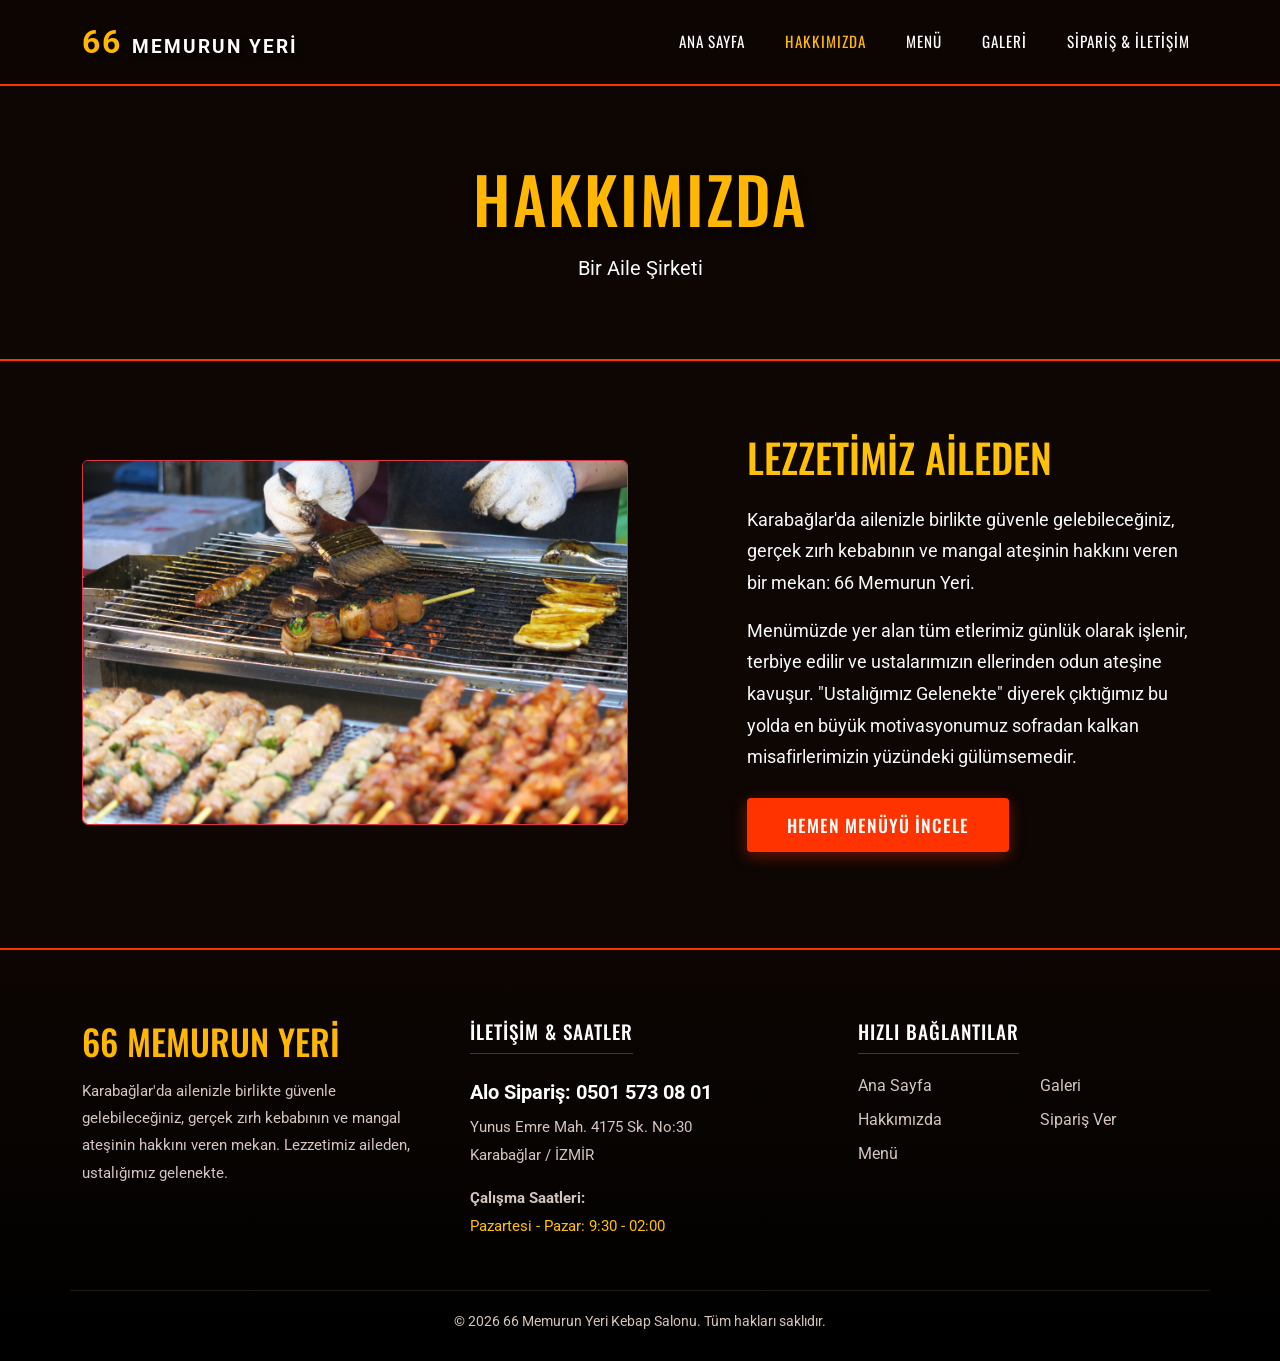
<file: hakkimizda.html>
<!DOCTYPE html>
<html lang="tr">
<head>
    <meta charset="UTF-8">
    <meta name="viewport" content="width=device-width, initial-scale=1.0">
    <title>66 Memurun Yeri | Hakkımızda</title>
    <link href="https://cdn.jsdelivr.net/npm/bootstrap@5.3.0/dist/css/bootstrap.min.css" rel="stylesheet">
    <link rel="stylesheet" href="style.css">
    <link rel="icon" type="image/png" href="img/icons8-cleaver-64.jpg">
</head>
<body>

    <nav class="navbar navbar-expand-lg fixed-top solid-bg" id="mainNav">
        <div class="container">
            <a class="navbar-brand" href="index.html">66 <span>MEMURUN YERİ</span></a>
            <button class="navbar-toggler border-0" type="button" data-bs-toggle="collapse" data-bs-target="#navbarNav">
                <span class="navbar-toggler-icon" style="filter: invert(1) sepia(1) saturate(5) hue-rotate(350deg);"></span>
            </button>
            <div class="collapse navbar-collapse" id="navbarNav">
                <ul class="navbar-nav ms-auto">
                    <li class="nav-item"><a class="nav-link" href="index.html">Ana Sayfa</a></li>
                    <li class="nav-item"><a class="nav-link active" href="hakkimizda.html">Hakkımızda</a></li>
                    <li class="nav-item"><a class="nav-link" href="menu.html">Menü</a></li>
                    <li class="nav-item"><a class="nav-link" href="galeri.html">Galeri</a></li>
                    <li class="nav-item"><a class="nav-link" href="iletisim.html">Sipariş & İletişim</a></li>
                </ul>
            </div>
        </div>
    </nav>

    <header class="page-header reveal">
        <div class="container">
            <h1 class="page-title">HAKKIMIZDA</h1>
            <p class="text-light mt-3 fs-5">Bir Aile Şirketi</p>
        </div>
    </header>

    <section class="container py-5 mb-5 reveal">
        <div class="row align-items-center mt-4">
            <div class="col-lg-6 mb-5 mb-lg-0">
                <img src="img/66memurunyeri.jpg" alt="Kebap Hazırlığı" class="img-fluid rounded border border-danger">
            </div>
            <div class="col-lg-5 offset-lg-1">
                <h2 class="brand-font mb-4 text-warning" style="font-size: 2.5rem;">LEZZETİMİZ AİLEDEN</h2>
                <p class="text-light" style="line-height: 1.8; font-size: 1.1rem;">Karabağlar'da ailenizle birlikte güvenle gelebileceğiniz, gerçek zırh kebabının ve mangal ateşinin hakkını veren bir mekan: 66 Memurun Yeri.</p>
                <p class="text-light mt-3" style="line-height: 1.8; font-size: 1.1rem;">Menümüzde yer alan tüm etlerimiz günlük olarak işlenir, terbiye edilir ve ustalarımızın ellerinden odun ateşine kavuşur. "Ustalığımız Gelenekte" diyerek çıktığımız bu yolda en büyük motivasyonumuz sofradan kalkan misafirlerimizin yüzündeki gülümsemedir.</p>
                <div class="mt-4"><a href="menu.html" class="btn btn-premium">Hemen Menüyü İncele</a></div>
            </div>
        </div>
    </section>

    <footer class="footer-pro reveal">
        <div class="container">
            <div class="row g-5">
                <div class="col-lg-4 col-md-6">
                    <h2 class="footer-logo">66 MEMURUN YERİ</h2>
                    <p class="footer-text">Karabağlar'da ailenizle birlikte güvenle gelebileceğiniz, gerçek zırh kebabının ve mangal ateşinin hakkını veren mekan. Lezzetimiz aileden, ustalığımız gelenekte.</p>
                </div>
                <div class="col-lg-4 col-md-6">
                    <h4 class="footer-title">İLETİŞİM & SAATLER</h4>
                    <p class="footer-text text-white fw-bold fs-5 mb-1">Alo Sipariş: 0501 573 08 01</p>
                    <p class="footer-text mb-3">Yunus Emre Mah. 4175 Sk. No:30<br>Karabağlar / İZMİR</p>
                    <p class="footer-text mb-0"><strong>Çalışma Saatleri:</strong></p>
                    <p class="footer-text text-warning">Pazartesi - Pazar: 9:30 - 02:00<br></p>
                </div>
                <div class="col-lg-4 col-md-12">
                    <h4 class="footer-title">HIZLI BAĞLANTILAR</h4>
                    <div class="row">
                        <div class="col-6">
                            <a href="index.html" class="footer-link">Ana Sayfa</a>
                            <a href="hakkimizda.html" class="footer-link">Hakkımızda</a>
                            <a href="menu.html" class="footer-link">Menü</a>
                        </div>
                        <div class="col-6">
                            <a href="galeri.html" class="footer-link">Galeri</a>
                            <a href="iletisim.html" class="footer-link">Sipariş Ver</a>
                        </div>
                    </div>
                </div>
            </div>
            <div class="row footer-bottom text-center">
                <div class="col-12"><p class="mb-0">&copy; 2026 66 Memurun Yeri Kebap Salonu. Tüm hakları saklıdır.</p></div>
            </div>
        </div>
    </footer>

    <script src="https://cdn.jsdelivr.net/npm/bootstrap@5.3.0/dist/js/bootstrap.bundle.min.js"></script>
    <script src="app.js"></script>
</body>
</html>
</file>
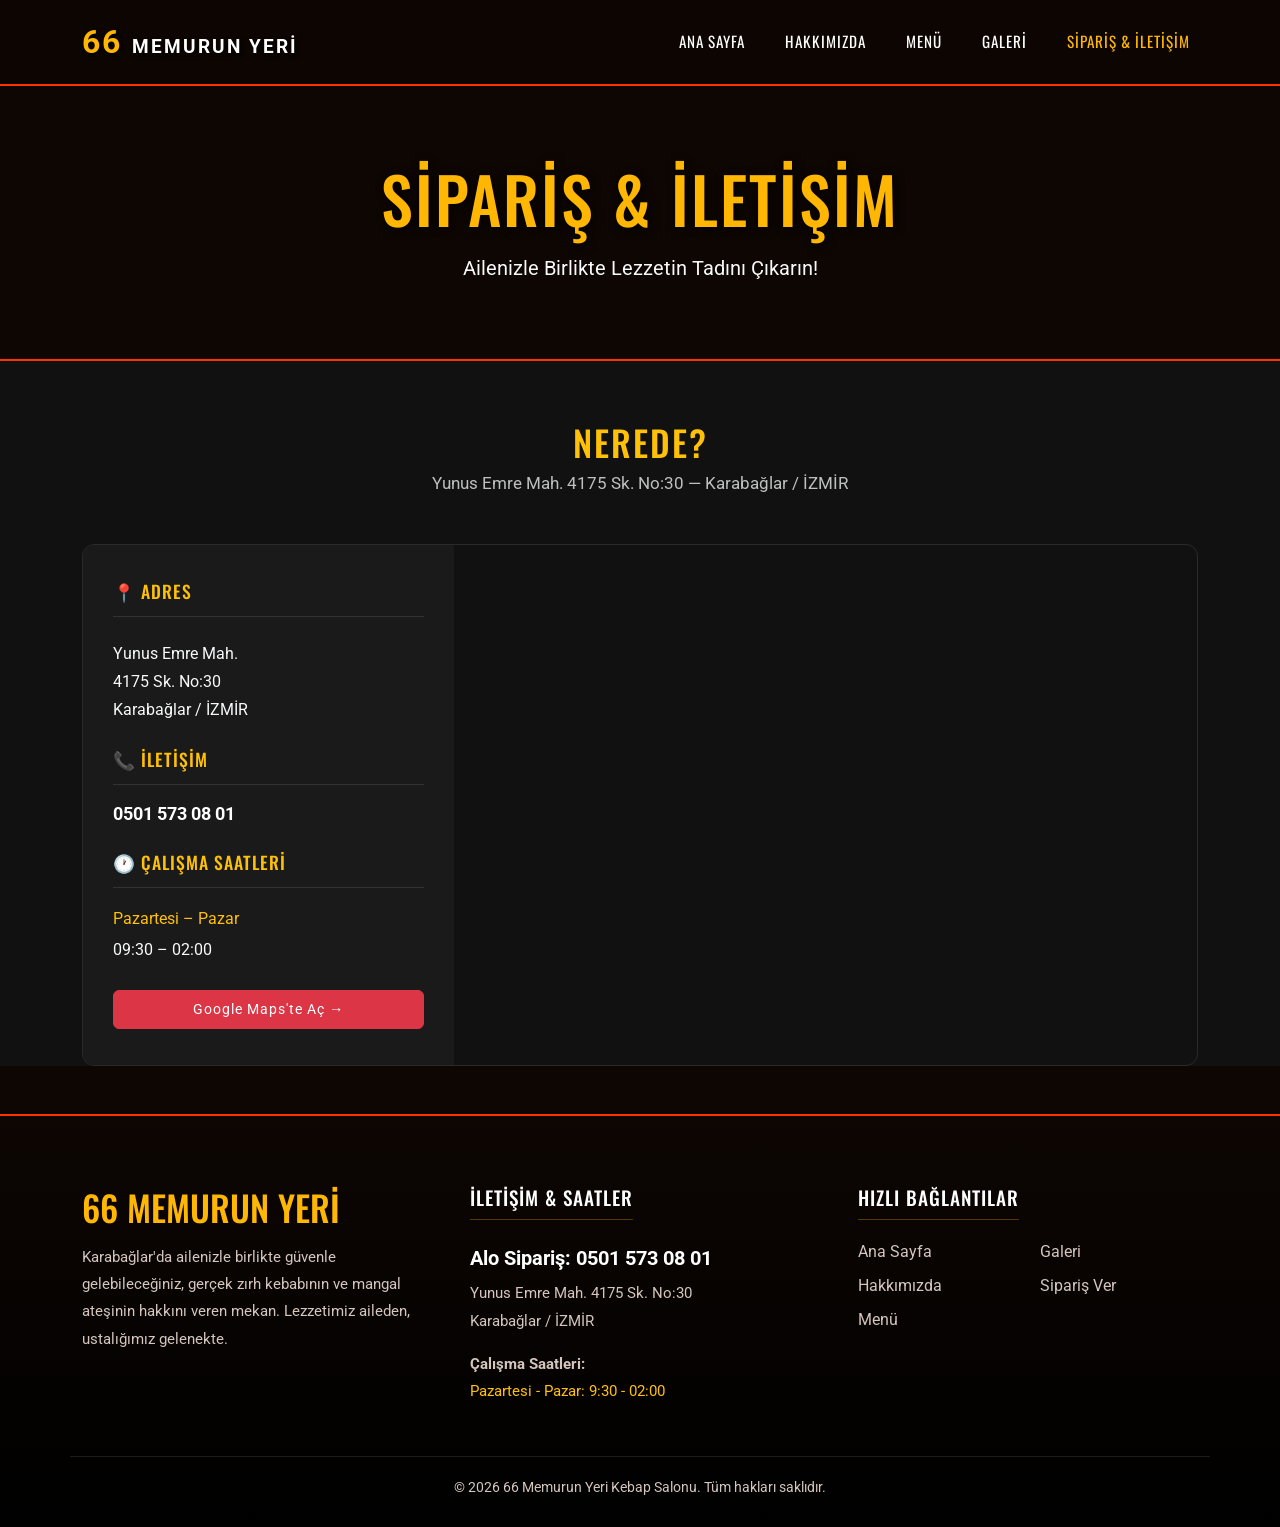
<file: iletisim.html>
<!DOCTYPE html>
<html lang="tr">
<head>
    <meta charset="UTF-8">
    <meta name="viewport" content="width=device-width, initial-scale=1.0">
    <title>66 Memurun Yeri | İletişim</title>
    <link href="https://cdn.jsdelivr.net/npm/bootstrap@5.3.0/dist/css/bootstrap.min.css" rel="stylesheet">
    <link rel="stylesheet" href="style.css">
    <link rel="icon" type="image/png" href="img/icons8-cleaver-64.jpg">
</head>
<body>

    <nav class="navbar navbar-expand-lg fixed-top solid-bg" id="mainNav">
        <div class="container">
            <a class="navbar-brand" href="index.html">66 <span>MEMURUN YERİ</span></a>
            <button class="navbar-toggler border-0" type="button" data-bs-toggle="collapse" data-bs-target="#navbarNav">
                <span class="navbar-toggler-icon" style="filter: invert(1) sepia(1) saturate(5) hue-rotate(350deg);"></span>
            </button>
            <div class="collapse navbar-collapse" id="navbarNav">
                <ul class="navbar-nav ms-auto">
                    <li class="nav-item"><a class="nav-link" href="index.html">Ana Sayfa</a></li>
                    <li class="nav-item"><a class="nav-link" href="hakkimizda.html">Hakkımızda</a></li>
                    <li class="nav-item"><a class="nav-link" href="menu.html">Menü</a></li>
                    <li class="nav-item"><a class="nav-link" href="galeri.html">Galeri</a></li>
                    <li class="nav-item"><a class="nav-link active" href="iletisim.html">Sipariş & İletişim</a></li>
                </ul>
            </div>
        </div>
    </nav>

    <header class="page-header reveal">
        <div class="container">
            <h1 class="page-title">SİPARİŞ & İLETİŞİM</h1>
            <p class="text-light mt-3 fs-5">Ailenizle Birlikte Lezzetin Tadını Çıkarın!</p>
        </div>
    </header>

    <!-- ===== HARİTA BÖLÜMÜ ===== -->
    <section class="reveal" style="background: #111; padding: 60px 0 0 0;">
        <div class="container mb-5">
            <div class="text-center mb-5">
                <h2 class="brand-font text-warning" style="font-size: 2.2rem; letter-spacing: 2px;">NEREDE?</h2>
                <p class="text-light mt-2" style="font-size: 1.05rem; opacity: 0.75;">Yunus Emre Mah. 4175 Sk. No:30 — Karabağlar / İZMİR</p>
            </div>

            <div class="row g-0 align-items-stretch" style="border: 1px solid #2a2a2a; border-radius: 12px; overflow: hidden;">

                <!-- Sol: Bilgi Kartı -->
                <div class="col-lg-4 d-flex flex-column justify-content-between" style="background: #1a1a1a; padding: 36px 30px;">
                    <div>
                        <h4 class="text-warning mb-4" style="font-size: 1.1rem; letter-spacing: 1px; text-transform: uppercase; border-bottom: 1px solid #333; padding-bottom: 14px;">
                            📍 Adres
                        </h4>
                        <p class="text-light mb-4" style="line-height: 1.8; font-size: 0.97rem;">
                            Yunus Emre Mah.<br>
                            4175 Sk. No:30<br>
                            Karabağlar / İZMİR
                        </p>

                        <h4 class="text-warning mb-3" style="font-size: 1.1rem; letter-spacing: 1px; text-transform: uppercase; border-bottom: 1px solid #333; padding-bottom: 14px;">
                            📞 İletişim
                        </h4>
                        <p class="mb-4">
                            <a href="tel:+905015730801" class="text-white fw-bold text-decoration-none" style="font-size: 1.1rem;">
                                0501 573 08 01
                            </a>
                        </p>

                        <h4 class="text-warning mb-3" style="font-size: 1.1rem; letter-spacing: 1px; text-transform: uppercase; border-bottom: 1px solid #333; padding-bottom: 14px;">
                            🕐 Çalışma Saatleri
                        </h4>
                        <p class="text-light mb-0" style="font-size: 0.97rem; line-height: 2;">
                            <span class="text-warning">Pazartesi – Pazar</span><br>
                            09:30 – 02:00
                        </p>
                    </div>

                    <div class="mt-4">
                        <a href="https://maps.google.com/?q=66memurunyeri+Karabağlar+İzmir&ll=38.3717,27.1277"
                           target="_blank"
                           class="btn btn-danger w-100 py-2"
                           style="letter-spacing: 1px; font-size: 0.9rem; border-radius: 6px;">
                            Google Maps'te Aç →
                        </a>
                    </div>
                </div>

                <!-- Sağ: Harita -->
                <div class="col-lg-8" style="min-height: 420px;">
                    <iframe
                        src="https://www.google.com/maps/embed?pb=!1m18!1m12!1m3!1d781.2!2d27.127697599999998!3d38.371650300000006!2m3!1f0!2f0!3f0!3m2!1i1024!2i768!4f13.1!3m3!1m2!1s0x14bbdf64998beb83%3A0x4e9182952a3f47b2!2s66memurunyeri!5e0!3m2!1str!2str!4v1700000000000!5m2!1str!2str"
                        width="100%"
                        height="100%"
                        style="border:0; display:block; min-height: 420px; filter: grayscale(20%) contrast(1.05);"
                        allowfullscreen=""
                        loading="lazy"
                        referrerpolicy="no-referrer-when-downgrade"
                        title="66 Memurun Yeri Harita">
                    </iframe>
                </div>

            </div>
        </div>
    </section>
    <!-- ===== HARİTA BÖLÜMÜ BİTİŞ ===== -->

    <footer class="footer-pro reveal">
        <div class="container">
            <div class="row g-5">
                <div class="col-lg-4 col-md-6">
                    <h2 class="footer-logo">66 MEMURUN YERİ</h2>
                    <p class="footer-text">Karabağlar'da ailenizle birlikte güvenle gelebileceğiniz, gerçek zırh kebabının ve mangal ateşinin hakkını veren mekan. Lezzetimiz aileden, ustalığımız gelenekte.</p>
                </div>
                <div class="col-lg-4 col-md-6">
                    <h4 class="footer-title">İLETİŞİM & SAATLER</h4>
                    <p class="footer-text text-white fw-bold fs-5 mb-1">Alo Sipariş: 0501 573 08 01</p>
                    <p class="footer-text mb-3">Yunus Emre Mah. 4175 Sk. No:30<br>Karabağlar / İZMİR</p>
                    <p class="footer-text mb-0"><strong>Çalışma Saatleri:</strong></p>
                    <p class="footer-text text-warning">Pazartesi - Pazar: 9:30 - 02:00<br></p>
                </div>
                <div class="col-lg-4 col-md-12">
                    <h4 class="footer-title">HIZLI BAĞLANTILAR</h4>
                    <div class="row">
                        <div class="col-6">
                            <a href="index.html" class="footer-link">Ana Sayfa</a>
                            <a href="hakkimizda.html" class="footer-link">Hakkımızda</a>
                            <a href="menu.html" class="footer-link">Menü</a>
                        </div>
                        <div class="col-6">
                            <a href="galeri.html" class="footer-link">Galeri</a>
                            <a href="iletisim.html" class="footer-link">Sipariş Ver</a>
                        </div>
                    </div>
                </div>
            </div>
            <div class="row footer-bottom text-center">
                <div class="col-12"><p class="mb-0">&copy; 2026 66 Memurun Yeri Kebap Salonu. Tüm hakları saklıdır.</p></div>
            </div>
        </div>
    </footer>

    <script src="https://cdn.jsdelivr.net/npm/bootstrap@5.3.0/dist/js/bootstrap.bundle.min.js"></script>
    <script src="app.js"></script>
</body>
</html>
</file>
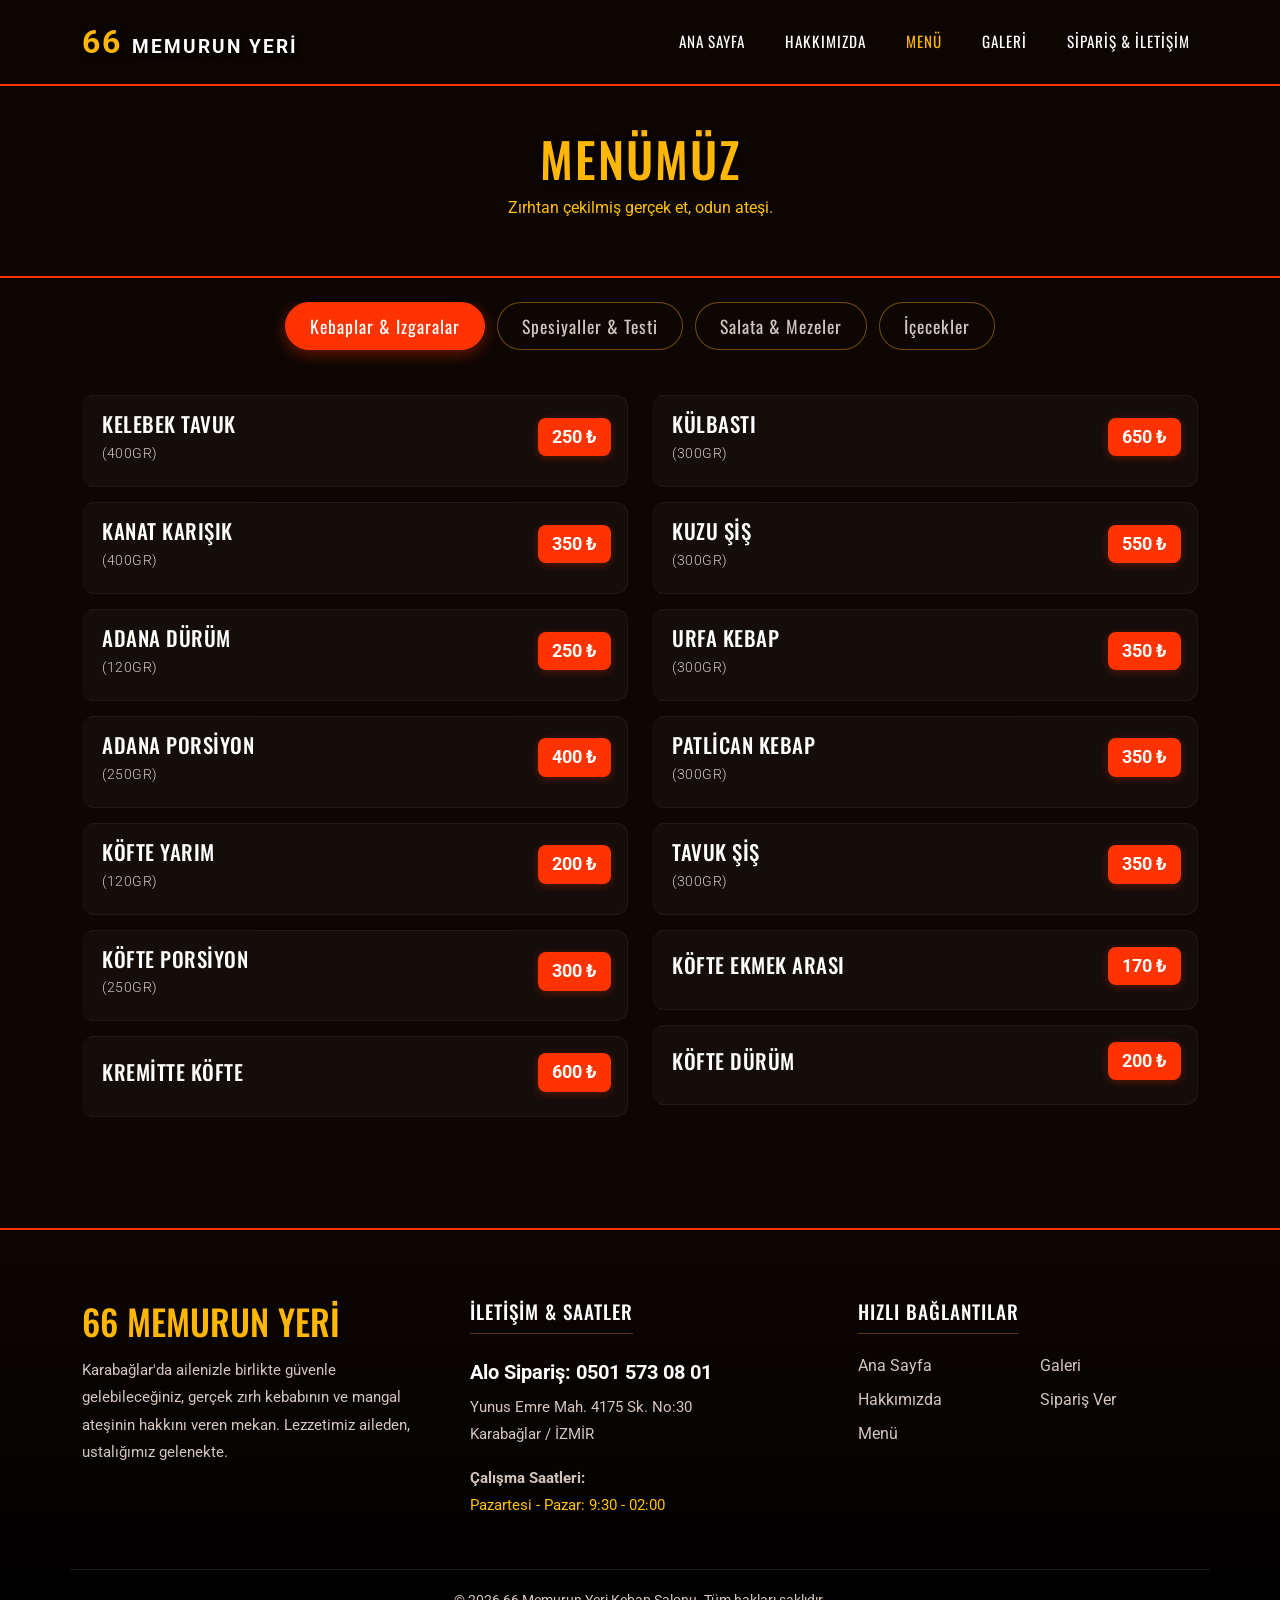
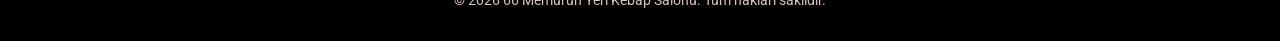
<file: menu.html>
<!DOCTYPE html>
<html lang="tr">

<head>
    <meta charset="UTF-8">
    <meta name="viewport" content="width=device-width, initial-scale=1.0">
    <title>66 Memurun Yeri | QR Menü</title>
    <link href="https://cdn.jsdelivr.net/npm/bootstrap@5.3.0/dist/css/bootstrap.min.css" rel="stylesheet">
    <link rel="stylesheet" href="style.css">
    <link rel="icon" type="image/png" href="img/icons8-cleaver-64.jpg">
</head>

<body>

    <nav class="navbar navbar-expand-lg fixed-top solid-bg" id="mainNav">
        <div class="container">
            <a class="navbar-brand" href="index.html">66 <span>MEMURUN YERİ</span></a>
            <button class="navbar-toggler border-0" type="button" data-bs-toggle="collapse" data-bs-target="#navbarNav">
                <span class="navbar-toggler-icon"
                    style="filter: invert(1) sepia(1) saturate(5) hue-rotate(350deg);"></span>
            </button>
            <div class="collapse navbar-collapse" id="navbarNav">
                <ul class="navbar-nav ms-auto">
                    <li class="nav-item"><a class="nav-link" href="index.html">Ana Sayfa</a></li>
                    <li class="nav-item"><a class="nav-link" href="hakkimizda.html">Hakkımızda</a></li>
                    <li class="nav-item"><a class="nav-link active" href="menu.html">Menü</a></li>
                    <li class="nav-item"><a class="nav-link" href="galeri.html">Galeri</a></li>
                    <li class="nav-item"><a class="nav-link" href="iletisim.html">Sipariş & İletişim</a></li>
                </ul>
            </div>
        </div>
    </nav>

    <header class="page-header reveal" style="padding: 130px 0 40px;">
        <div class="container">
            <h1 class="page-title" style="font-size: 3rem;">MENÜMÜZ</h1>
            <p class="text-warning mt-2 fs-6">Zırhtan çekilmiş gerçek et, odun ateşi.</p>
        </div>
    </header>

    <section class="container mb-5 pb-5 mt-4">

        <div class="menu-tabs reveal">
            <button class="tab-btn active" data-target="kebaplar">Kebaplar & Izgaralar</button>
            <button class="tab-btn" data-target="ozeller">Spesiyaller & Testi</button>
            <button class="tab-btn" data-target="salatalar">Salata & Mezeler</button>
            <button class="tab-btn" data-target="icecekler">İçecekler</button>
        </div>

        <div class="tab-content reveal delay-1">

            <div class="tab-pane active" id="kebaplar">
                <div class="row">
                    <div class="col-lg-6">
                        <div class="menu-item-pro">
                            <div class="item-header-pro">
                                <h3 class="item-title-pro">Kelebek Tavuk <br><small>(400gr)</small></h3><span
                                    class="price-badge">250 ₺</span>
                            </div>
                        </div>
                        <div class="menu-item-pro">
                            <div class="item-header-pro">
                                <h3 class="item-title-pro">Kanat Karışık<br><small>(400gr)</small></h3><span
                                    class="price-badge">350 ₺</span>
                            </div>
                        </div>
                        <div class="menu-item-pro">
                            <div class="item-header-pro">
                                <h3 class="item-title-pro">Adana Dürüm<br><small>(120gr)</small></h3><span
                                    class="price-badge">250 ₺</span>
                            </div>
                        </div>
                        <div class="menu-item-pro">
                            <div class="item-header-pro">
                                <h3 class="item-title-pro">Adana Porsiyon <br><small>(250gr)</small></h3><span
                                    class="price-badge">400 ₺</span>
                            </div>
                        </div>
                        <div class="menu-item-pro">
                            <div class="item-header-pro">
                                <h3 class="item-title-pro">Köfte Yarım<br><small>(120gr)</small></h3><span
                                    class="price-badge">200 ₺</span>
                            </div>
                        </div>
                        <div class="menu-item-pro">
                            <div class="item-header-pro">
                                <h3 class="item-title-pro">Köfte Porsiyon<br><small>(250gr)</small></h3><span
                                    class="price-badge">300 ₺</span>
                            </div>
                        </div>
                        <div class="menu-item-pro">
                            <div class="item-header-pro">
                                <h3 class="item-title-pro">Kremitte Köfte</h3><span class="price-badge">600 ₺</span>
                            </div>
                        </div>
                    </div>
                    <div class="col-lg-6">
                        <div class="menu-item-pro">
                            <div class="item-header-pro">
                                <h3 class="item-title-pro">Külbastı <br><small>(300gr)</small></h3><span
                                    class="price-badge">650 ₺</span>
                            </div>
                        </div>
                        <div class="menu-item-pro">
                            <div class="item-header-pro">
                                <h3 class="item-title-pro">Kuzu Şiş <br><small>(300gr)</small></h3><span
                                    class="price-badge">550 ₺</span>
                            </div>
                        </div>
                        <div class="menu-item-pro">
                            <div class="item-header-pro">
                                <h3 class="item-title-pro">Urfa Kebap <br><small>(300gr)</small></h3><span
                                    class="price-badge">350 ₺</span>
                            </div>
                        </div>
                        <div class="menu-item-pro">
                            <div class="item-header-pro">
                                <h3 class="item-title-pro">Patlican Kebap <br><small>(300gr)</small></h3><span
                                    class="price-badge">350 ₺</span>
                            </div>
                        </div>
                        <div class="menu-item-pro">
                            <div class="item-header-pro">
                                <h3 class="item-title-pro">Tavuk Şiş<br><small>(300gr)</small></h3><span
                                    class="price-badge">350 ₺</span>
                            </div>
                        </div>
                        <div class="menu-item-pro">
                            <div class="item-header-pro">
                                <h3 class="item-title-pro">Köfte Ekmek Arası</h3><span class="price-badge">170 ₺</span>
                            </div>
                        </div>
                        <div class="menu-item-pro">
                            <div class="item-header-pro">
                                <h3 class="item-title-pro">Köfte Dürüm</h3><span class="price-badge">200 ₺</span>
                            </div>
                        </div>
                    </div>
                </div>
            </div>

            <div class="tab-pane" id="ozeller">
                <div class="row justify-content-center">
                    <div class="col-lg-8">
                        <div class="menu-item-pro" style="border-color: var(--primary-color);">
                            <div class="item-header-pro">
                                <h3 class="item-title-pro text-warning">Testi Kebabı <br><small
                                        class="text-white">(500gr)</small></h3><span class="price-badge">1000 ₺</span>
                            </div>
                            <p class="item-desc-pro mt-2">Özel testisinde alevli şov eşliğinde masanızda kırılır. Tam
                                bir görsel ve lezzet şöleni.</p>
                        </div>
                        <div class="menu-item-pro">
                            <div class="item-header-pro">
                                <h3 class="item-title-pro text-warning">66 Memur Kebabı</h3><span
                                    class="price-badge">1200 ₺</span>
                            </div>
                            <p class="item-desc-pro mt-2">Mekanımıza adını veren, ustamızın sırrı özel terbiye edilmiş
                                karışım.</p>
                        </div>
                        <div class="menu-item-pro">
                            <div class="item-header-pro">
                                <h3 class="item-title-pro text-warning">Karışık Kebap</h3><span class="price-badge">1200
                                    ₺</span>
                            </div>
                            <p class="item-desc-pro mt-2">Adana, Urfa, Şiş ve Kanat'ın bir arada sunulduğu dev ziyafet
                                tepsisi.</p>
                        </div>
                    </div>
                </div>
            </div>

            <div class="tab-pane" id="salatalar">
                <div class="row">
                    <div class="col-lg-6">
                        <div class="menu-item-pro">
                            <div class="item-header-pro">
                                <h3 class="item-title-pro">Mevsim Salatası</h3><span class="price-badge">200 ₺</span>
                            </div>
                        </div>
                        <div class="menu-item-pro">
                            <div class="item-header-pro">
                                <h3 class="item-title-pro">Çoban Salata</h3><span class="price-badge">250 ₺</span>
                            </div>
                        </div>
                        <div class="menu-item-pro">
                            <div class="item-header-pro">
                                <h3 class="item-title-pro">Hellim Peynirli Salata</h3><span class="price-badge">400
                                    ₺</span>
                            </div>
                        </div>
                        <div class="menu-item-pro">
                            <div class="item-header-pro">
                                <h3 class="item-title-pro text-warning">Memur Special Salata</h3><span
                                    class="price-badge">600 ₺</span>
                            </div>
                        </div>
                    </div>
                    <div class="col-lg-6">
                        <div class="menu-item-pro">
                            <div class="item-header-pro">
                                <h3 class="item-title-pro">Köz Patlıcanlı Salata</h3><span class="price-badge">500
                                    ₺</span>
                            </div>
                        </div>
                        <div class="menu-item-pro">
                            <div class="item-header-pro">
                                <h3 class="item-title-pro">Yoğurtlu Semizotu Salatası</h3><span class="price-badge">200
                                    ₺</span>
                            </div>
                        </div>
                        <div class="menu-item-pro">
                            <div class="item-header-pro">
                                <h3 class="item-title-pro">Peynirli Rokalı Salata</h3><span class="price-badge">250
                                    ₺</span>
                            </div>
                        </div>
                        <div class="menu-item-pro">
                            <div class="item-header-pro">
                                <h3 class="item-title-pro">Bol Yeşillikli Kebap Salata</h3><span class="price-badge">250
                                    ₺</span>
                            </div>
                        </div>
                    </div>
                </div>
            </div>

            <div class="tab-pane" id="icecekler">
                <div class="row justify-content-center">
                    <div class="col-lg-6">
                        <div class="menu-item-pro">
                            <div class="item-header-pro">
                                <h3 class="item-title-pro">Kutu İçecekler</h3><span class="price-badge">50 ₺</span>
                            </div>
                        </div>
                        <div class="menu-item-pro">
                            <div class="item-header-pro">
                                <h3 class="item-title-pro">Coca cola</h3><span class="price-badge">80 ₺</span>
                            </div>
                        </div>
                        <div class="menu-item-pro">
                            <div class="item-header-pro">
                                <h3 class="item-title-pro">Soda</h3><span class="price-badge">30 ₺</span>
                            </div>
                        </div>
                        <div class="menu-item-pro">
                            <div class="item-header-pro">
                                <h3 class="item-title-pro">Ayran</h3><span class="price-badge">30 ₺</span>
                            </div>
                        </div>
                        <div class="menu-item-pro">
                            <div class="item-header-pro">
                                <h3 class="item-title-pro">Gazoz</h3><span class="price-badge">50 ₺</span>
                            </div>
                        </div>
                        <div class="menu-item-pro">
                            <div class="item-header-pro">
                                <h3 class="item-title-pro">İce tea</h3><span class="price-badge">70 ₺</span>
                            </div>
                        </div>
                        <div class="menu-item-pro">
                            <div class="item-header-pro">
                                <h3 class="item-title-pro">Fusea tea</h3><span class="price-badge">70 ₺</span>
                            </div>
                        </div>
                        <div class="menu-item-pro">
                            <div class="item-header-pro">
                                <h3 class="item-title-pro">Küçük içe tea</h3><span class="price-badge">40 ₺</span>
                            </div>
                        </div>
                        <div class="menu-item-pro">
                            <div class="item-header-pro">
                                <h3 class="item-title-pro">Su</h3><span class="price-badge">20₺</span>
                            </div>
                        </div>
                        <div class="menu-item-pro">
                            <div class="item-header-pro">
                                <h3 class="item-title-pro">Meyveli soda</h3><span class="price-badge">40₺</span>
                            </div>
                        </div>
                    </div>
                </div>
            </div>

        </div>
    </section>

    <footer class="footer-pro reveal">
        <div class="container">
            <div class="row g-5">
                <div class="col-lg-4 col-md-6">
                    <h2 class="footer-logo">66 MEMURUN YERİ</h2>
                    <p class="footer-text">Karabağlar'da ailenizle birlikte güvenle gelebileceğiniz, gerçek zırh
                        kebabının ve mangal ateşinin hakkını veren mekan. Lezzetimiz aileden, ustalığımız gelenekte.</p>
                </div>
                <div class="col-lg-4 col-md-6">
                    <h4 class="footer-title">İLETİŞİM & SAATLER</h4>
                    <p class="footer-text text-white fw-bold fs-5 mb-1">Alo Sipariş: 0501 573 08 01</p>
                    <p class="footer-text mb-3">Yunus Emre Mah. 4175 Sk. No:30<br>Karabağlar / İZMİR</p>
                    <p class="footer-text mb-0"><strong>Çalışma Saatleri:</strong></p>
                    <p class="footer-text text-warning">Pazartesi - Pazar: 9:30 - 02:00<br></p>
                </div>
                <div class="col-lg-4 col-md-12">
                    <h4 class="footer-title">HIZLI BAĞLANTILAR</h4>
                    <div class="row">
                        <div class="col-6">
                            <a href="index.html" class="footer-link">Ana Sayfa</a>
                            <a href="hakkimizda.html" class="footer-link">Hakkımızda</a>
                            <a href="menu.html" class="footer-link">Menü</a>
                        </div>
                        <div class="col-6">
                            <a href="galeri.html" class="footer-link">Galeri</a>
                            <a href="iletisim.html" class="footer-link">Sipariş Ver</a>
                        </div>
                    </div>
                </div>
            </div>
            <div class="row footer-bottom text-center">
                <div class="col-12">
                    <p class="mb-0">&copy; 2026 66 Memurun Yeri Kebap Salonu. Tüm hakları saklıdır.</p>
                </div>
            </div>
        </div>
    </footer>

    <script src="https://cdn.jsdelivr.net/npm/bootstrap@5.3.0/dist/js/bootstrap.bundle.min.js"></script>
    <script src="app.js"></script>
</body>

</html>
</file>
<file: style.css>
@import url("https://fonts.googleapis.com/css2?family=Roboto:wght@300;400;500;700&family=Oswald:wght@400;500;700&display=swap");

:root {
  --primary-color: #ff3300;
  --secondary-color: #ffb703;
  --dark-bg: #0d0603;
  --surface-bg: #1a0c06;
  --light-text: #ffffff;
  --muted-text: #d4c5bd;
}

body {
  font-family: "Roboto", sans-serif;
  background-color: var(--dark-bg);
  color: var(--light-text);
  -webkit-font-smoothing: antialiased;
  overflow-x: hidden;
}

h1,
h2,
h3,
h4,
.brand-font {
  font-family: "Oswald", sans-serif;
  text-transform: uppercase;
}

a {
  text-decoration: none;
}

.navbar {
  padding: 1.5rem 0;
  transition: all 0.5s ease;
  background-color: transparent;
}
.navbar.scrolled,
.navbar.solid-bg {
  padding: 0.8rem 0;
  background-color: rgba(13, 6, 3, 0.98) !important;
  backdrop-filter: blur(10px);
  border-bottom: 2px solid var(--primary-color);
}
.navbar-brand {
  letter-spacing: 2px;
  color: var(--secondary-color) !important;
  font-weight: 700;
  font-size: 2rem !important;
  text-shadow: 2px 2px 4px rgba(0, 0, 0, 0.8);
}
.navbar-brand span {
  color: var(--light-text);
  font-size: 1.2rem;
}

.nav-link {
  color: var(--light-text) !important;
  text-transform: uppercase;
  font-size: 0.95rem;
  font-family: "Oswald", sans-serif;
  letter-spacing: 1px;
  margin-left: 1.5rem;
  transition: color 0.3s ease;
}
.nav-link:hover,
.nav-link.active {
  color: var(--secondary-color) !important;
}

.btn-premium {
  background-color: var(--primary-color);
  border: none;
  color: white;
  padding: 14px 40px;
  text-transform: uppercase;
  letter-spacing: 1px;
  font-size: 1.1rem;
  font-family: "Oswald", sans-serif;
  font-weight: 500;
  transition: all 0.3s ease;
  display: inline-block;
  border-radius: 4px;
  box-shadow: 0 4px 15px rgba(255, 51, 0, 0.4);
}
.btn-premium:hover {
  background-color: var(--secondary-color);
  color: var(--dark-bg);
  transform: translateY(-2px);
  box-shadow: 0 6px 20px rgba(255, 183, 3, 0.5);
}
.btn-outline {
  background-color: transparent;
  border: 2px solid var(--secondary-color);
  color: var(--secondary-color);
  box-shadow: none;
}
.btn-outline:hover {
  background-color: var(--secondary-color);
  color: var(--dark-bg);
}

.page-header {
  padding: 160px 0 60px;
  background-color: var(--dark-bg);
  text-align: center;
  border-bottom: 2px solid var(--primary-color);
  background:
    linear-gradient(rgba(13, 6, 3, 0.85), rgba(13, 6, 3, 1)),
    url("https://images.unsplash.com/photo-1529193591184-b1d58069ecdd?ixlib=rb-4.0.3&auto=format&fit=crop&w=1920&q=80")
      center/cover;
}
.page-title {
  font-size: 4rem;
  color: var(--secondary-color);
  letter-spacing: 2px;
  text-shadow: 2px 2px 10px rgba(0, 0, 0, 0.8);
}

.reveal {
  opacity: 0;
  transform: translateY(30px);
  transition: all 0.6s ease;
}
.reveal.active {
  opacity: 1;
  transform: translateY(0);
}
.delay-1 {
  transition-delay: 0.1s;
}
.delay-2 {
  transition-delay: 0.2s;
}

.hero-modern {
  height: 100vh;
  display: flex;
  align-items: center;
  position: relative;
  background:
    linear-gradient(90deg, rgba(13, 6, 3, 0.95) 0%, rgba(13, 6, 3, 0.4) 100%),
    url("https://images.unsplash.com/photo-1555939594-58d7cb561ad1?ixlib=rb-4.0.3&auto=format&fit=crop&w=1920&q=80")
      center/cover no-repeat;
  background-attachment: fixed;
}
.hero-content {
  max-width: 800px;
  padding-top: 50px;
}
.hero-modern .hero-title {
  font-size: 4.5rem;
  line-height: 1.1;
  letter-spacing: 1px;
  margin-bottom: 15px;
  color: var(--secondary-color);
  text-shadow: 3px 3px 15px rgba(255, 51, 0, 0.6);
}
.hero-modern .hero-subtitle {
  font-size: 1.5rem;
  font-weight: 500;
  color: #fff;
  margin-bottom: 35px;
  line-height: 1.5;
  font-style: italic;
}

.custom-card {
  background-color: rgba(26, 12, 6, 0.7);
  border: 1px solid rgba(255, 183, 3, 0.2);
  border-radius: 8px;
  transition: all 0.3s ease;
  padding: 30px 20px;
}
.custom-card:hover {
  border-color: var(--primary-color);
  transform: translateY(-5px);
  box-shadow: 0 10px 20px rgba(255, 51, 0, 0.2);
}

.specialty-card {
  background: var(--surface-bg);
  border: 1px solid rgba(255, 183, 3, 0.15);
  border-radius: 12px;
  overflow: hidden;
  transition:
    transform 0.4s ease,
    box-shadow 0.4s ease;
  height: 100%;
  display: flex;
  flex-direction: column;
}
.specialty-card:hover {
  transform: translateY(-10px);
  box-shadow: 0 15px 30px rgba(255, 51, 0, 0.25);
  border-color: var(--primary-color);
}
.specialty-img {
  width: 100%;
  height: 250px;
  object-fit: cover;
  border-bottom: 3px solid var(--primary-color);
}
.specialty-body {
  padding: 30px 20px;
  text-align: center;
  flex-grow: 1;
  display: flex;
  flex-direction: column;
}

.quote-section {
  background:
    linear-gradient(rgba(13, 6, 3, 0.9), rgba(13, 6, 3, 0.95)),
    url("https://images.unsplash.com/photo-1544025162-d76694265947?ixlib=rb-4.0.3&auto=format&fit=crop&w=1920&q=80")
      center/cover fixed;
  padding: 100px 0;
  border-top: 1px solid rgba(255, 183, 3, 0.2);
  border-bottom: 1px solid rgba(255, 183, 3, 0.2);
}
.quote-icon {
  font-size: 4rem;
  color: var(--primary-color);
  margin-bottom: 20px;
  opacity: 0.5;
}

.review-card {
  background: rgba(255, 255, 255, 0.02);
  padding: 40px 30px;
  border-radius: 12px;
  border-left: 4px solid var(--primary-color);
  text-align: left;
  height: 100%;
  transition: background 0.3s;
}
.review-card:hover {
  background: rgba(255, 255, 255, 0.05);
}
.review-stars {
  color: var(--secondary-color);
  margin-bottom: 15px;
  font-size: 1.2rem;
  letter-spacing: 2px;
}
.review-text {
  font-size: 1.05rem;
  color: var(--muted-text);
  line-height: 1.8;
  font-style: italic;
  margin-bottom: 20px;
}
.review-author {
  font-family: "Oswald", sans-serif;
  color: var(--light-text);
  font-size: 1.1rem;
  letter-spacing: 1px;
}

.menu-tabs {
  display: flex;
  flex-wrap: nowrap;
  overflow-x: auto;
  -webkit-overflow-scrolling: touch;
  gap: 12px;
  padding-bottom: 15px;
  margin-bottom: 30px;
  justify-content: flex-start;
  scrollbar-width: none;
}
.menu-tabs::-webkit-scrollbar {
  display: none;
}

@media (min-width: 768px) {
  .menu-tabs {
    justify-content: center;
  }
}

.tab-btn {
  flex: 0 0 auto;
  background: var(--dark-bg);
  border: 1px solid rgba(255, 183, 3, 0.4);
  color: var(--muted-text);
  font-size: 1.1rem;
  font-family: "Oswald", sans-serif;
  letter-spacing: 1px;
  padding: 10px 24px;
  cursor: pointer;
  transition: all 0.3s ease;
  border-radius: 50px;
}
.tab-btn.active,
.tab-btn:hover {
  background: var(--primary-color);
  color: white;
  border-color: var(--primary-color);
  box-shadow: 0 4px 15px rgba(255, 51, 0, 0.4);
}

.tab-pane {
  display: none;
  animation: fadeIn 0.4s ease;
}
.tab-pane.active {
  display: block;
}
@keyframes fadeIn {
  from {
    opacity: 0;
  }
  to {
    opacity: 1;
  }
}

.menu-item-pro {
  background: rgba(255, 255, 255, 0.03);
  border: 1px solid rgba(255, 255, 255, 0.05);
  border-radius: 12px;
  padding: 16px;
  margin-bottom: 15px;
  border-left: 4px solid transparent;
  transition: all 0.2s ease;
}
.menu-item-pro:active,
.menu-item-pro:hover {
  background: rgba(255, 255, 255, 0.08);
  border-left-color: var(--primary-color);
}
.item-header-pro {
  display: flex;
  justify-content: space-between;
  align-items: center;
  margin-bottom: 8px;
}
.item-title-pro {
  font-family: "Oswald", sans-serif;
  font-size: 1.3rem;
  color: var(--light-text);
  margin: 0;
  letter-spacing: 0.5px;
}
.item-title-pro small {
  font-family: "Roboto", sans-serif;
  color: var(--muted-text);
  font-size: 0.85rem;
  font-weight: 300;
}
.price-badge {
  background: var(--primary-color);
  color: white;
  font-family: "Roboto", sans-serif;
  font-weight: 700;
  font-size: 1.1rem;
  padding: 6px 14px;
  border-radius: 8px;
  box-shadow: 0 2px 8px rgba(255, 51, 0, 0.3);
}
.item-desc-pro {
  color: var(--muted-text);
  font-weight: 300;
  font-size: 0.9rem;
  line-height: 1.5;
  margin-bottom: 0;
}

.gallery-section {
  padding: 50px 0;
}
.gallery-grid {
  display: grid;
  grid-template-columns: repeat(3, 1fr);
  gap: 15px;
}
.gallery-item {
  border-radius: 8px;
  height: 300px;
  overflow: hidden;
  border: 2px solid var(--primary-color);
}
.gallery-item img {
  width: 100%;
  height: 100%;
  object-fit: cover;
  transition: transform 0.4s ease;
}
.gallery-item:hover img {
  transform: scale(1.08);
}

.contact-wrapper {
  background-color: var(--surface-bg);
  padding: 40px;
  border-radius: 8px;
  border: 2px solid var(--secondary-color);
}
.alo-siparis {
  font-family: "Oswald", sans-serif;
  font-size: 3.5rem;
  color: var(--light-text);
  margin-bottom: 0;
  text-shadow: 2px 2px 10px rgba(255, 51, 0, 0.5);
}

.footer-pro {
  background: linear-gradient(to top, #000000 0%, var(--dark-bg) 100%);
  padding: 70px 0 30px;
  border-top: 2px solid var(--primary-color);
}
.footer-logo {
  font-size: 2.2rem;
  color: var(--secondary-color);
  font-family: "Oswald", sans-serif;
  margin-bottom: 15px;
}
.footer-title {
  color: var(--light-text);
  font-family: "Oswald", sans-serif;
  font-size: 1.2rem;
  margin-bottom: 20px;
  letter-spacing: 1px;
  border-bottom: 1px solid rgba(255, 183, 3, 0.3);
  padding-bottom: 10px;
  display: inline-block;
}
.footer-text {
  color: var(--muted-text);
  font-size: 0.95rem;
  line-height: 1.8;
  margin-bottom: 10px;
}
.footer-link {
  color: var(--muted-text);
  text-decoration: none;
  transition: color 0.3s;
  display: block;
  margin-bottom: 10px;
}
.footer-link:hover {
  color: var(--primary-color);
}
.footer-bottom {
  border-top: 1px solid rgba(255, 255, 255, 0.1);
  margin-top: 40px;
  padding-top: 20px;
  font-size: 0.85rem;
  color: var(--muted-text);
}

@media (max-width: 991px) {
  .hero-modern .hero-title {
    font-size: 3.5rem;
  }
  .gallery-grid {
    grid-template-columns: 1fr 1fr;
  }
}

@media (max-width: 576px) {
  .hero-modern .hero-title {
    font-size: 2.5rem;
  }
  .gallery-grid {
    grid-template-columns: 1fr;
  }
  .tab-btn {
    width: 100%;
  }
  .page-title {
    font-size: 3rem;
  }
  .quote-section h2 {
    font-size: 1.8rem !important;
  }
}
</file>
